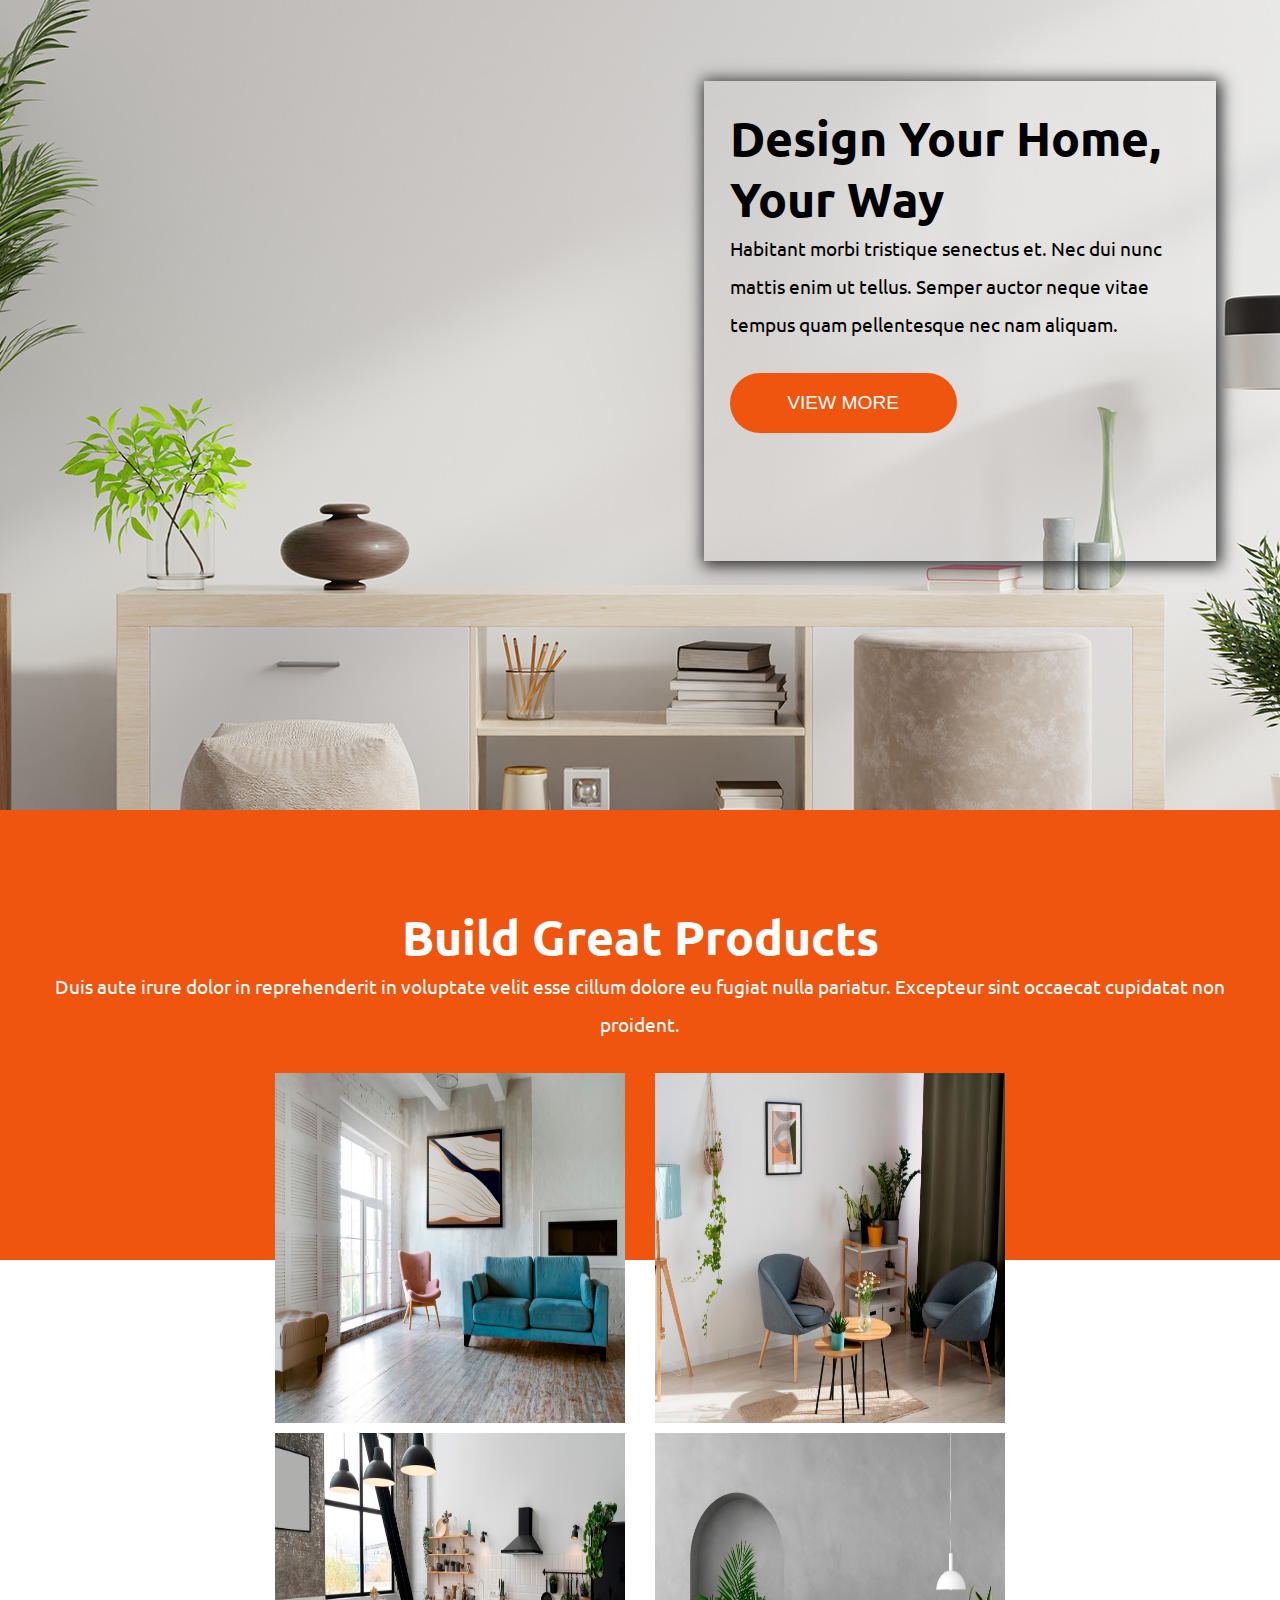
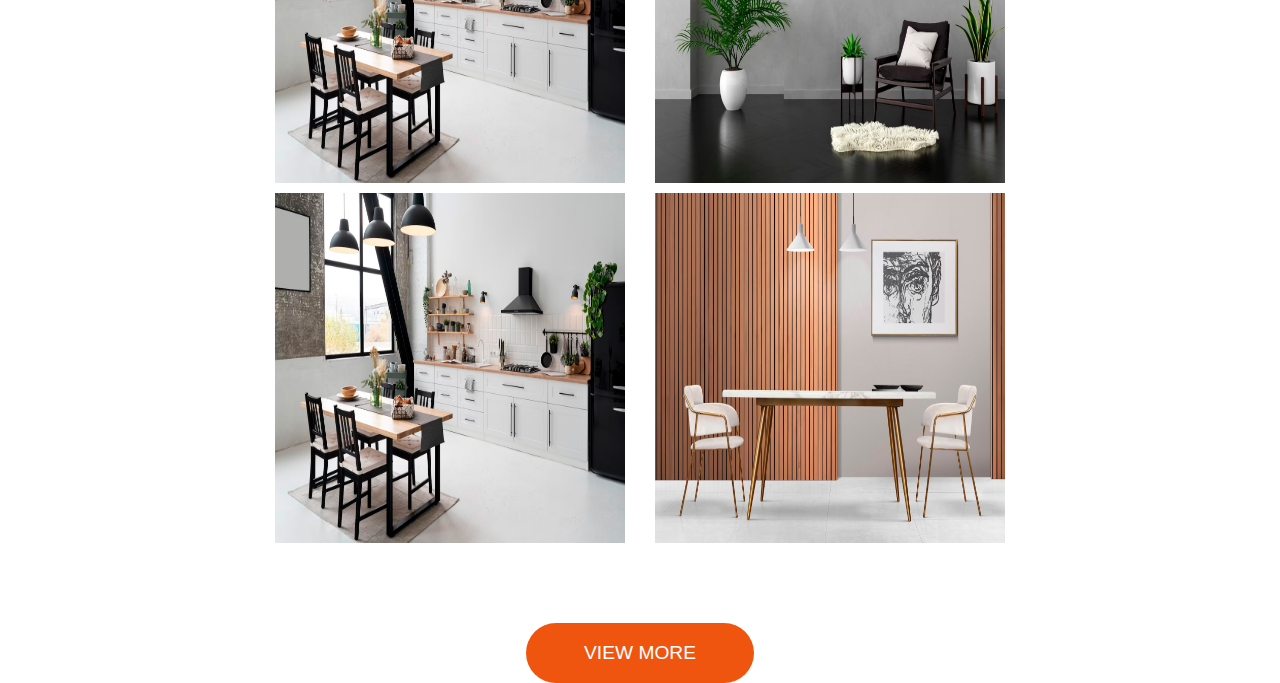
<file: index.html>
<!DOCTYPE html>
<html lang="en">
<head>
    <meta charset="UTF-8">
    <meta name="viewport" content="width=device-width, initial-scale=1.0">
    <title>Document</title>
    <link rel="stylesheet" href="style.css">
    <link rel="preconnect" href="https://fonts.googleapis.com">
    <link rel="preconnect" href="https://fonts.gstatic.com" crossorigin>
    <link href="https://fonts.googleapis.com/css2?family=Rubik:wght@300;400;500;600;700;800&family=Ubuntu:wght@300;400;500;700&display=swap" rel="stylesheet">
</head>
<body>
    <header class="main-banner-section">
        <div class="banner-description">
            <h2 class="main-title">Design Your Home, Your Way</h2>
            <p class="description">Habitant morbi tristique senectus et. Nec dui nunc mattis enim ut tellus. Semper auctor neque vitae tempus quam pellentesque nec nam aliquam. </p>
            <button class="btn"><a href="view-more.html">VIEW MORE</a></button>
        </div>
    </header>
    <main>
        <section class="build-products-section">
            <h2 class="main-title">Build Gre​at Products</h2>
            <p class="description">Duis aute irure dolor in reprehenderit in voluptate velit esse cillum dolore eu fugiat nulla pariatur. Excepteur sint occaecat cupidatat non proident.</p>
            <div class="container build-products-images">
                <img src="images/images-1.jpg">
                <img src="images/images-2.jpg">
                <img src="images/images-3.jpg">
                <img src="images/images-4.jpg">
                <img src="images/images-3.jpg">
                <img src="images/images-6.jpg">
            </div>
            <button class="btn"><a href="">VIEW MORE</a></button>
        </section>
    </main>
    <footer></footer>
</body>
</html>
</file>
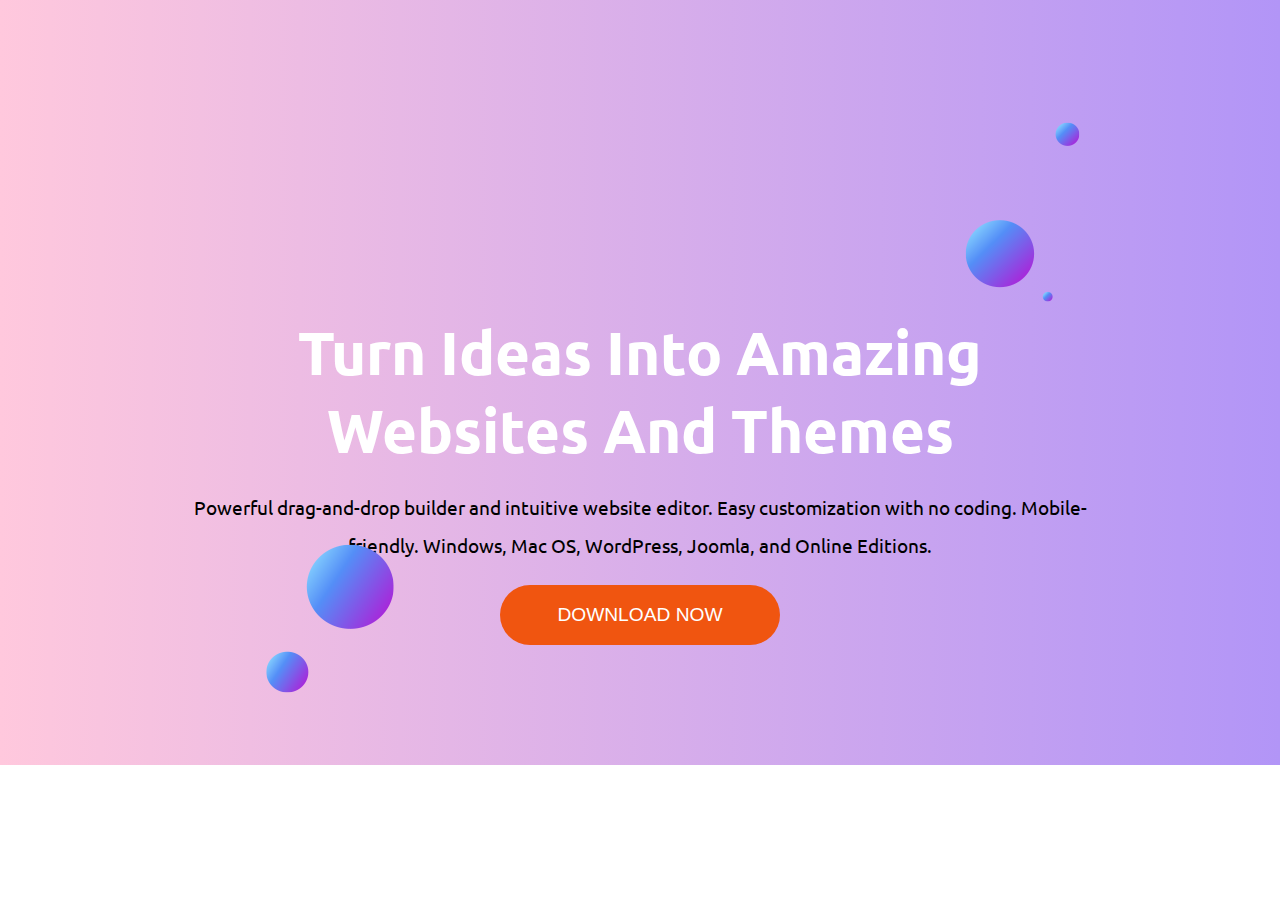
<file: view-more.html>
<!DOCTYPE html>
<html lang="en">
<head>
    <meta charset="UTF-8">
    <meta name="viewport" content="width=device-width, initial-scale=1.0">
    <title>View more</title>
    <link rel="stylesheet" href="view-more.css">
    <link rel="preconnect" href="https://fonts.googleapis.com">
    <link rel="preconnect" href="https://fonts.gstatic.com" crossorigin>
    <link href="https://fonts.googleapis.com/css2?family=Rubik:wght@300;400;500;600;700;800&family=Ubuntu:wght@300;400;500;700&display=swap" rel="stylesheet">
</head>
<body>
    <header>
        <section class="main-2-banner-section">
            <div>
                <img class="banner-img-1" src="images/banner-2.png">
                <h1>Turn Ideas Into Amazing Websites And Themes
                </h1>
                <p class="description">Powerful drag-and-drop builder ​and intuitive website editor. Easy customization with no coding. Mobile-friendly. Windows, Mac OS, WordPress, Joomla, ​and Online Editions.</p>
                <button class="btn"><a href="">DOWNLOAD NOW</a></button>
                <img class="banner-img-2" src="images/banner-3.png" alt="">
            </div>
        </section>
    </header>
    <main></main>
    <footer></footer>
</body>
</html>
</file>
<file: style.css>
/* Global style start */
*{
    margin: 0px;
    padding: 0px;
    box-sizing: border-box;
}
body{
    font-family: 'Rubik', sans-serif;
    font-family: 'Ubuntu', sans-serif;
}

.container{
    margin-left: 20%;
    margin-right: 20%;
}
.main-title{
    font-size: 3em;
}
.description{
    font-size: 1.2em;
    margin-bottom: 1.5em;
    line-height: 2em;
}
.btn{
    font-size: 1.2em;
    padding: 1em 3em;
    border-radius: 50px;
    border: none;
    background-color:#f05510 ;
    color: white;
}
.btn:hover{
    background-color: black;
}
.btn a{
    text-decoration: none;
    color: white;

}
/* Global style end */


/* header section start */
.main-banner-section{
    background-image: url(images/1525.jpg);
    width: 100%;
    height: 90vh;
    background-position: center;
}
.banner-description{
    position: relative;
    top: 10%;
    left: 55%;
    width: 32em;
    height: 30em;
    padding: 2%;
    box-shadow: 2px 2px 15px 3px rgb(45, 47, 48);
}


/* header section end */

/* build-products-section-start */
.build-products-section{
    background-color: #f05510;
    width: 100%;
    height: 50vh;
    text-align: center;
    padding: 6em 2em;
    color: white; 
}
.build-products-images img{
    width: 350px;
    height: 350px;
    
}
.build-products-images{
    display: flex;
    flex-wrap: wrap;
    justify-content: space-between;
    gap: 10px;
    margin-bottom: 5em;
}
/* build-products-section-end */


/* media section start */
/* media simple device start */
@media screen and (max-width: 576px) {
    .main-banner-section{
        background-position: left;
        background-size: cover;
        width: 576px;
    }
    .banner-description{
        top: 10%;
        left: 2%;
        right: 2%;
        width: 20em;
        height: 30em;
        margin: 0 auto;
    }
    .banner-description h2{
        font-size: 2em;
        margin-bottom: 1em;
        color: white;
    }
    .banner-description p{
        color: white;
    }
    .banner-description .btn{
        position: relative;
        left: 10%;
    }
    .build-products-section{
        width: 576px;
        text-align: center;
    }
    .build-products-section h2{
        font-size: 2em;
    }
    .build-products-images img{
        width: 100%;
        
    }
}
/* media simple device end */





/* media midle device start */
@media screen and (min-width: 577px) and (max-width: 920px) {
    .main-banner-section{
        width: 920px;
        background-position: left;
        background-size: cover;
    }
    .banner-description{
        top: 10%;
        left: 10%;
        right: 10%;
        width: 30em;
        height: 30em;
        margin: 0 auto;
    }
    .banner-description h2{
        font-size: 2.5em;
        margin-bottom: 1em;
    }
    .banner-description .btn{
        position: relative;
        left: 10%;
    }
    .build-products-section{
        width: 920px;
        text-align: center;
    }
    .build-products-images img{
        width: 100%;
    }
}

/* media midle device end */






/* media section end */
</file>
<file: view-more.css>
/* Global style start */
*{
    margin: 0px;
    padding: 0px;
    box-sizing: border-box;
}
body{
    font-family: 'Rubik', sans-serif;
    font-family: 'Ubuntu', sans-serif;
}

.container{
    margin-left: 20%;
    margin-right: 20%;
}
.main-title{
    font-size: 3em;
}
.description{
    font-size: 1.2em;
    margin-bottom: 1.5em;
    line-height: 2em;
}
.btn{
    font-size: 1.2em;
    padding: 1em 3em;
    border-radius: 50px;
    border: none;
    background-color:#f05510 ;
    color: white;
}
.btn:hover{
    background-color: black;
}
.btn a{
    text-decoration: none;
    color: white;

}
/* Global style end */

/* main-2-banner-section start */
.main-2-banner-section{
    width: 100%;
    height: 85vh;
    background-image: linear-gradient(to right, #ffc8dd, #b295f7);
    display: flex;
    justify-content: center;
    align-items: center;
    text-align: center;
}
.main-2-banner-section h1{
    font-size: 60px;
    color: white;
    max-width: 60%;
    margin: 0 auto;
}
.main-2-banner-section p{
    max-width: 70%;
    margin: 0 auto;
    padding: 20px 0px;

}
.banner-img-1{
    position: relative;
    top: 10%;
    left: 30%;
}
.banner-img-2{
    position: absolute;
    top: 60%;
    left: 20%;
}
/* main-2-banner-section end */



/* media quary start */

/* media small device start */
@media screen and (max-width: 576px) {
    .main-2-banner-section{
        width: 576px;
        height: 90vh;
    }
    .main-2-banner-section h1{
        font-size: 2em;
    }
    .main-2-banner-section .btn{
        font-size: 1em;
        padding: 1em 2em;
    }
    .banner-img-1{
        position: absolute;
        top: 5%;
        left: 50%;
    }
    .banner-img-2{
        position: absolute;
        top: 70%;
        left: 20%;
    }
}

/* media small device end */
/* media quary end */
</file>
